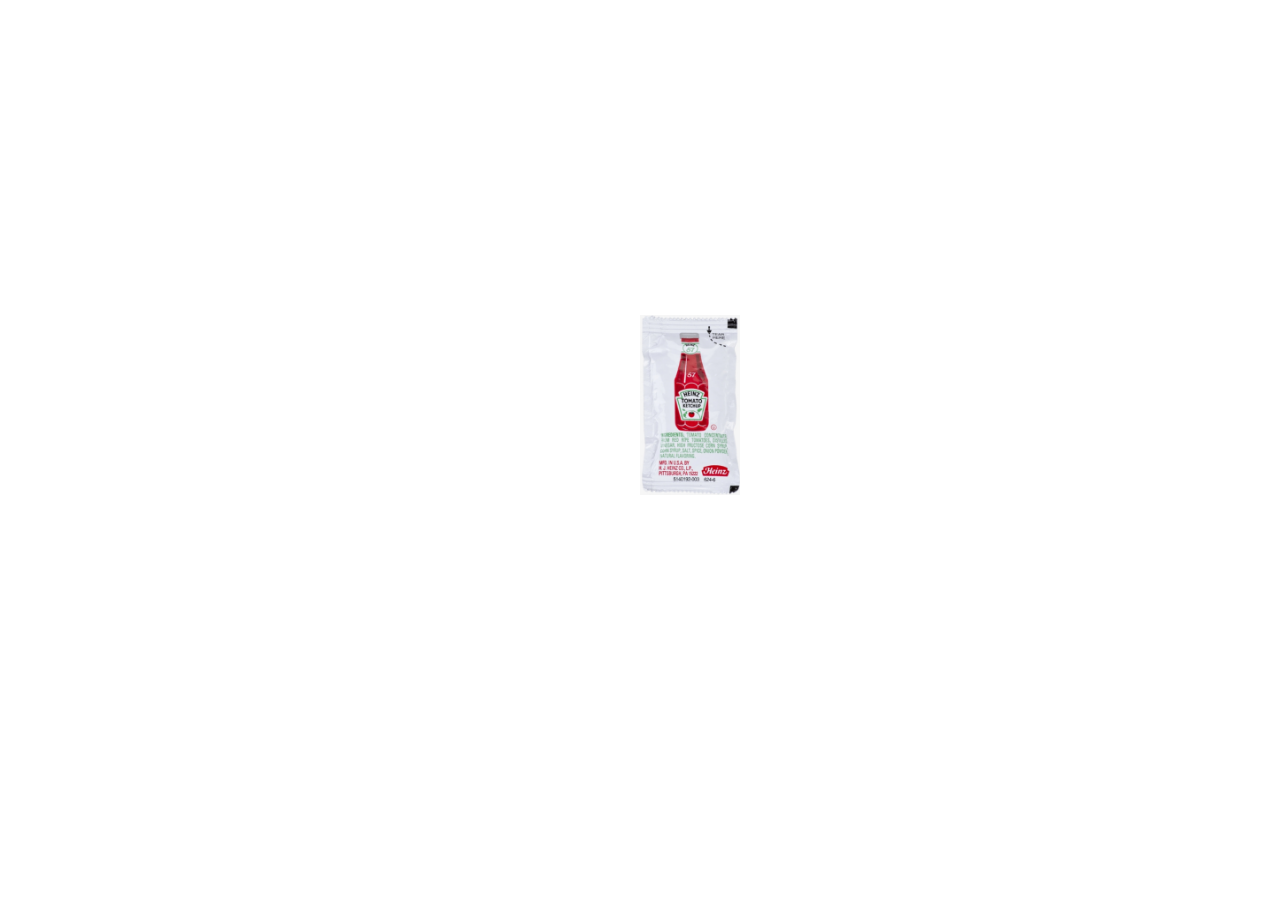
<file: index.html>
<!DOCTYPE html>
<html lang="en">
<head>
  <meta charset="UTF-8">
  <title>Pkt Capture</title>
  <script src="pktcapture.js"></script>
  <link href="pktcapture.css" rel="stylesheet">
</head>
<body>
  <div id="pkt-point-group">
<!--    <div class="point"></div>-->
    <img id="pkt" src="packet.png" alt="ketchup packet">
  </div>
</body>
</html>
</file>
<file: pktcapture.css>
#pkt {
    width: 100px;
    height: 180px;
    position: absolute;
    left: 50%;
    top: 35%;
    user-select: none;
}
</file>
